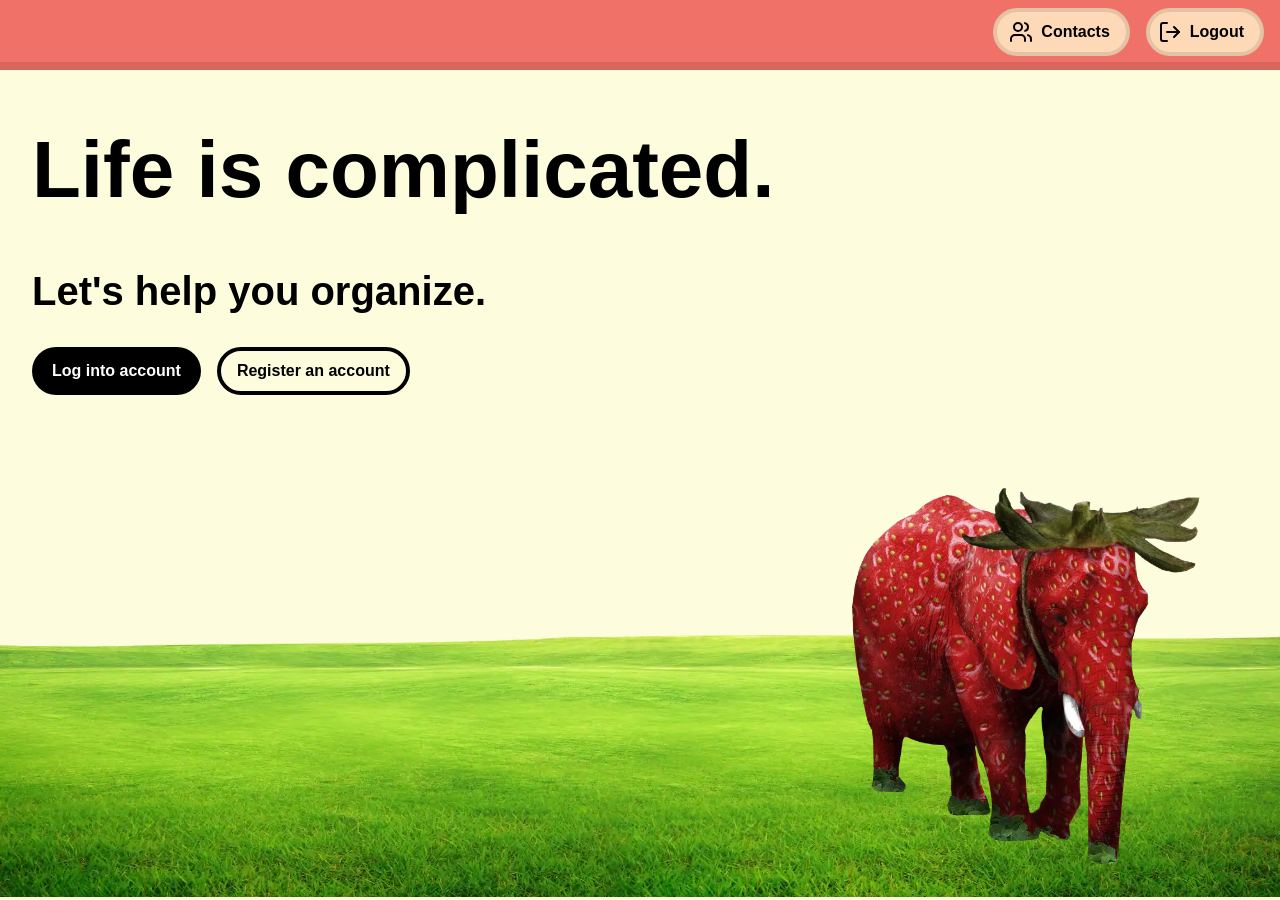
<file: index.html>
<!DOCTYPE html>
<html lang="en">

<head>
    <meta charset="UTF-8">
    <title>Contact Manager - Log In</title>
    <link rel="stylesheet" href="css/natestyles.css">

    <meta property="og:title" content="Elephants never forget.">
    <meta property="og:description" content="His name is chuck. And he remembers your contacts.">
    <meta property="og:image" content="https://poosdbasecontactmanager.casa/images/elephan2_80percent.webp">
    <meta property="og:url" content="https://poosdbasecontactmanager.casa/">
</head>

<style>
    .centerBox {
        /*align-items: center;*/
        margin: 32px;
        display: flex;
        height: 100%;
        width: 100%;
        flex-direction: column;
        gap: 32px;
        max-width: 1200px;
    }
</style>

<body style="overflow: hidden;">

    <div id="navbar" class="navbar">
        <button class="navbarButton" style="padding-left: 12px;" onclick="redirectIfLoggedIn()">

            <img src="images/twousers.svg" alt="">
            <a>Contacts</a>
        </button>

        <button class="navbarButton" style="padding-left: 8px;" onclick="doLogout()">

            <img src="images/logout.svg" alt="">
            <a>Logout</a>
        </button>
    </div>

    <div style="position: absolute; right: 64px; bottom: 16px; width: 30%; z-index: -5;">
        <img src="images/elephan2_80percent.webp" alt="A strawberry colored elephant with seeds covering its skin."
            style="width: 100%;">
    </div>

    <div style="position: absolute; inset: 0; align-content: end; z-index: -10;">
        <img src="images/grass/foregrounds_54_onethird_40percent.webp" alt="A large grass plain where the elephant is standing."
            style="width: 100%; ">
    </div>

    <main style="margin: 32px;">

        <h1>
            Life is complicated.
        </h1>

        <h2>
            Let's help you organize. <it class="z"></it>
        </h2>

        <div style="display: flex; gap: 16px;">
            <button onclick="window.location.replace('login.html');" class="colorButton"
                style="color: white; background-color: black;">
                Log into account
            </button>

            <button onclick="window.location.replace('register.html');" class="colorButton"
                style="background-color: transparent; border: 4px solid black;">
                Register an account
            </button>
        </div>
    </main>

    <script src="js/login.js" defer></script>
</body>

</html>
</file>
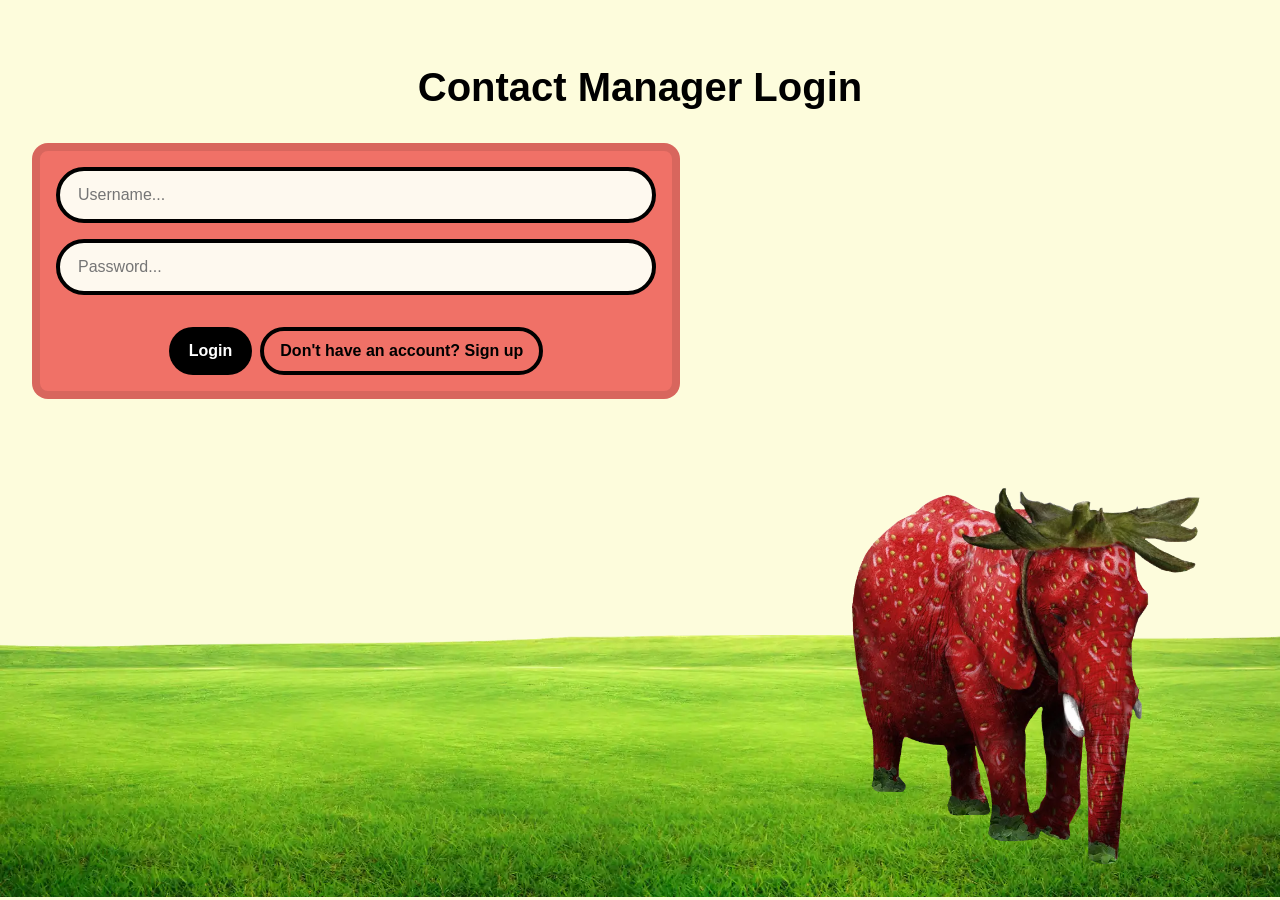
<file: login.html>
<!DOCTYPE html>
<html lang="en">

<head>
    <meta charset="UTF-8">
    <title>Contact Manager</title>
    <link rel="stylesheet" href="css/natestyles.css">
</head>

<style>
    
    .centerBox {
        /*align-items: center;*/
        margin: 32px;
        display: flex;
        height: 100%;
        width: 100%;
        flex-direction: column;
        max-width: 800px;
    }

    .input {
        border: none;
        outline: none;
        font-size: 16px;
        width: 100%;
        padding: 16px;
        border-radius: 16px;
    }

    .detailBox {
        width: 100%;
        max-width: 600px;
        display: flex;
        flex-direction: column;
        gap: 16px;
        padding: 16px;
        background-color: #f07167;
        border: 8px solid rgba(0, 0, 0, 0.1);
        border-radius: 16px;
    }
</style>

<body onload="redirectIfLoggedIn()">

    <div style="position: absolute; right: 64px; bottom: 16px; width: 30%; z-index: -5;">
        <img src="images/elephan2_80percent.webp" alt="A strawberry colored elephant with seeds covering its skin."
            style="width: 100%;">
    </div>

    <div style="position: absolute; inset: 0; align-content: end; z-index: -10;">
        <img src="images/grass/foregrounds_54_onethird_40percent.webp" alt="A large grass plain where the elephant is standing."
            style="width: 100%; ">
    </div>

    <main style="padding: 32px; justify-items: center;">
        <h2 style="text-align: center;">
            Contact Manager Login
        </h2>

        <div class="detailBox">
            <div class="searchBox">
                <input 
                    class="inputText"
                    type="text" 
                    id="regFirstName" 
                    aria-describedby="username-help" 
                    placeholder="Username..." />
            </div>

            <div class="searchBox">
                <input 
                    class="inputText"
                    type="password" 
                    id="regLastName" 
                    aria-describedby="password-help" 
                    placeholder="Password..." />
            </div>

            <div class="message" id="loginResult"></div>

            <div style="display: flex; gap: 8px; justify-content: center; ">

                <button onclick="doLogin()" class="colorButton" style="background-color: black; ">
                    <a style="color: white;">
                        Login
                    </a>
                </button>

                <button onclick="window.location.replace('register.html');" class="colorButton" style="background-color: transparent; border: 4px solid black;" >
                    <a style="color: black;">
                        Don't have an account? Sign up
                    </a>
                </button>

            </div>
        </div>
    </main>

    <script src="js/login.js" defer></script>
</body>

</html>
</file>
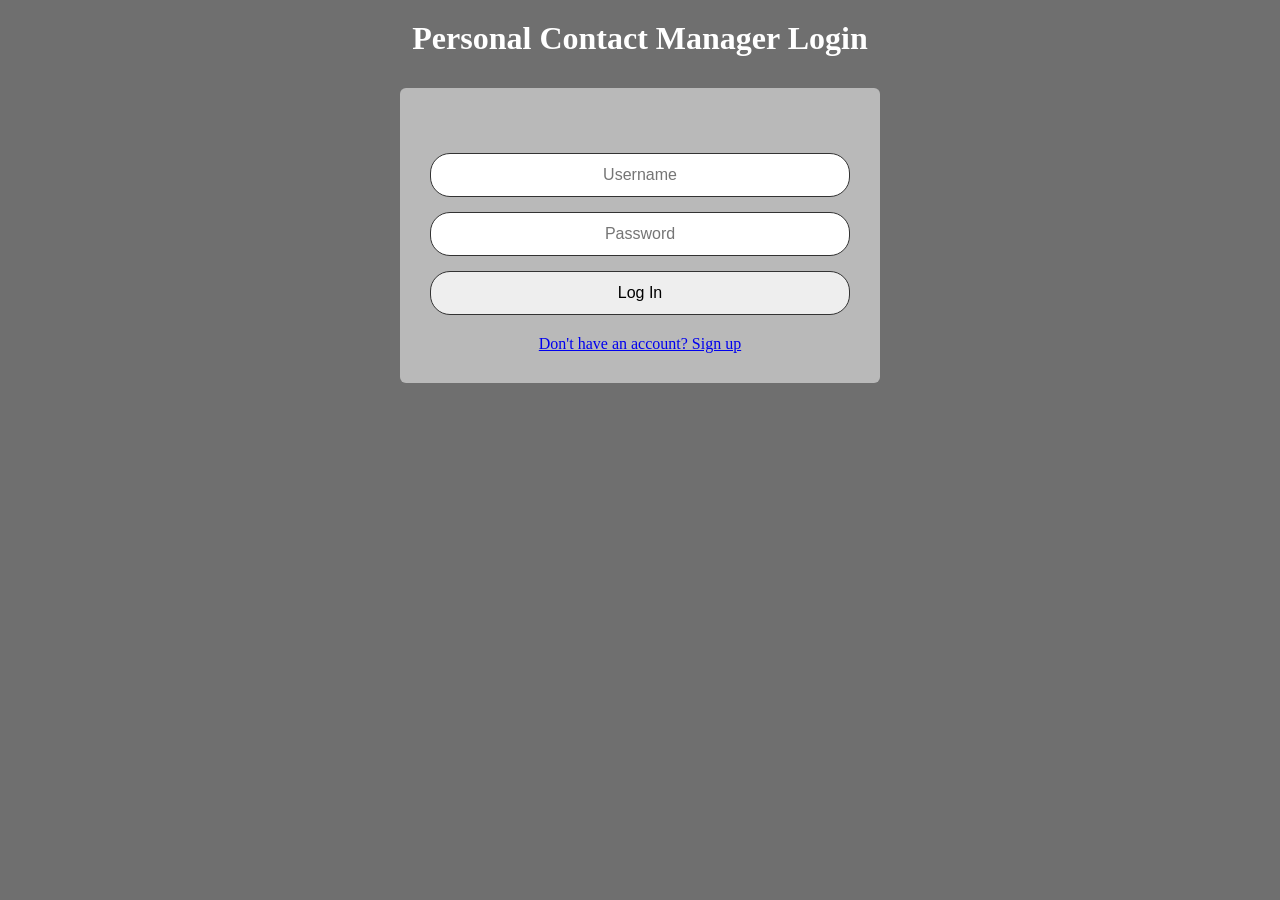
<file: loginSaved.html>
<html>
<head>
	<meta charset="UTF-8">
	<title>Contact Manager - Log In</title>
	<link rel="stylesheet" href="css/styles.css">
</head>
<body onload="redirectIfLoggedIn()">

	<h1>Personal Contact Manager Login</h1>

	<div class="box">
		<div class="message" id="loginResult"></div>

		<input type="text" id="loginName" placeholder="Username">
		<input type="password" id="loginPassword" placeholder="Password">

		<button onclick="doLogin()">Log In</button>

		<div class="link-row">
			<a href="register.html">Don't have an account? Sign up</a>
		</div>
	</div>

	<script src="js/login.js"></script>
</body>
</html>
</file>
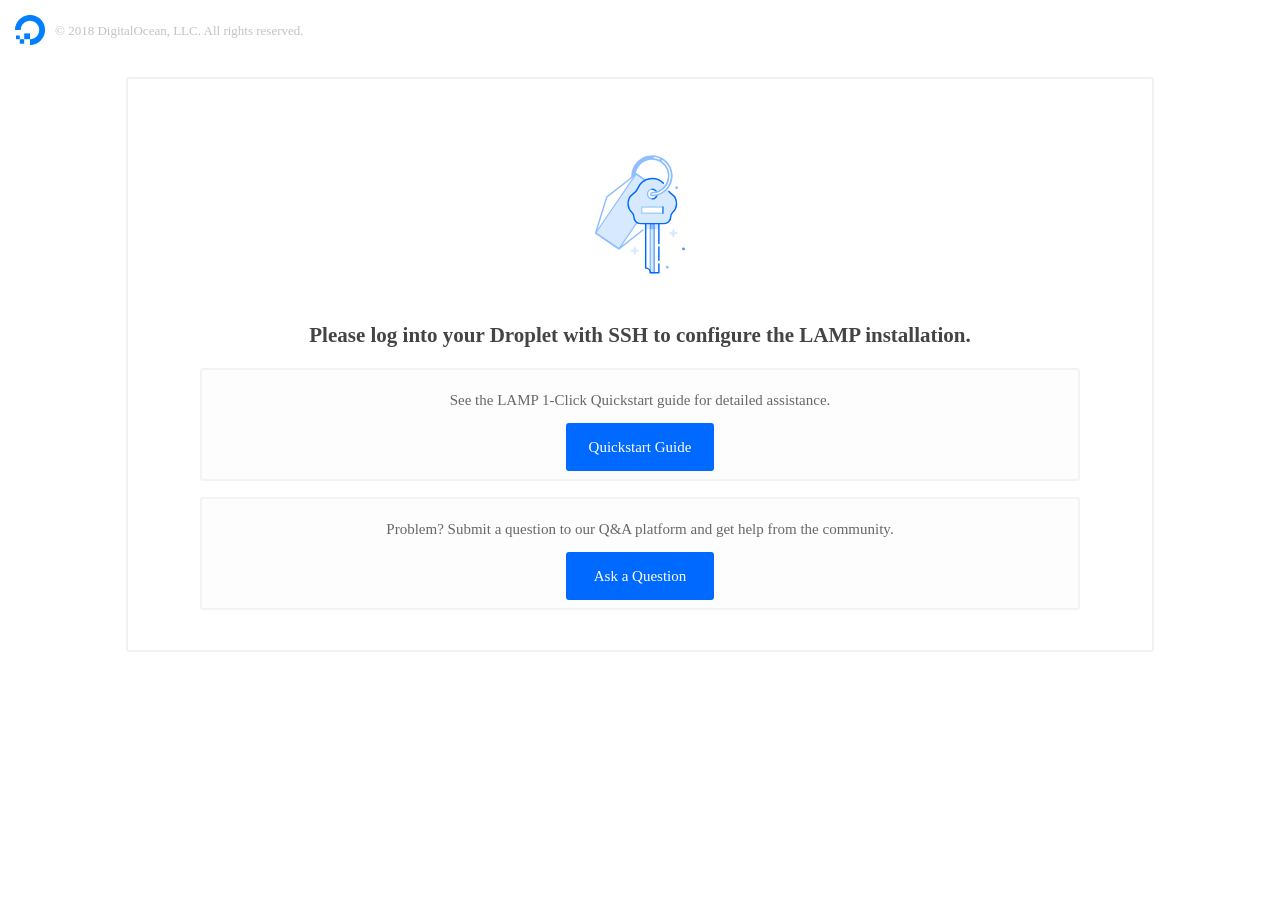
<file: old_index.html>
<html>
  <head>
    <style>
      body {
        font-family: ProximaNova;
        font-size: 15px;
        font-style: normal;
        font-stretch: normal;
        line-height: 1;
        letter-spacing: normal;
        margin: 0;
      }

      .button {
        border-radius: 3px;
        background-color: #0069ff;
        color: #ffffff;
        display: flex;
        flex-direction: column;
        height: 48px;
        justify-content: center;
        text-decoration: none;
        width: 148px;
      }

      .content {
        align-items: center;
        border: solid 2px #f1f1f1;
        border-radius: 3px;
        display: flex;
        flex-direction: column;
        margin: 32px auto;
        padding: 32px;
        text-align: center;
        width: 960px;
      }
      
      .content_min {
        align-items: center;
        border: solid 2px #f3f3f3;
        background-color: #fdfdfd;
        border-radius: 3px;
        display: flex;
        flex-direction: column;
        margin: 8px auto;
        padding: 8px;
        text-align: center;
        width: 860px;
      }

      .copyright {
        color: #99999999;
        font-size: 13px;
        margin-left: 10px;
      }

      .description {
        color: #676767;
      }

      .empty-access {
        height: 220px;
        margin-bottom: -20px;
      }

      .header {
        align-items: center;
        display: flex;
        margin: 15px;
      }

      .logo {
        height: 30px;
        color: #999999;
        width: 30px;
      }

      .title {
        font-family: ProximaNova;
        font-size: 21px;
        font-weight: 600;
        color: #444444;
      }
    </style>
  </head>
  <body>
    <div class="header">
      <svg class="logo" version="1.1" id="Layer_1" xmlns="http://www.w3.org/2000/svg" xmlns:xlink="http://www.w3.org/1999/xlink" x="0px" y="0px"
      viewBox="0 0 30 30" enable-background="new 0 0 30 30" xml:space="preserve">
        <g id="XMLID_17_">
          <g id="XMLID_18_">
            <g>
              <g id="XMLID_225_">
                <g id="XMLID_233_">
                  <path id="XMLID_234_" fill="#0080FF" d="M15,30v-5.8c6.2,0,10.9-6.1,8.6-12.6c-0.9-2.4-2.8-4.3-5.2-5.2
                    C11.9,4.1,5.8,8.8,5.8,15l0,0L0,15C0,5.2,9.5-2.5,19.8,0.7c4.5,1.4,8.1,5,9.5,9.5C32.5,20.5,24.8,30,15,30z"/>
                </g>
                <polygon id="XMLID_232_" fill="#0080FF" points="15,24.2 9.2,24.2 9.2,18.4 9.2,18.4 15,18.4 15,18.4"/>
                <polygon id="XMLID_228_" fill="#0080FF" points="9.2,28.7 4.8,28.7 4.8,28.7 4.8,24.2 9.2,24.2"/>
                <polygon id="XMLID_226_" fill="#0080FF" points="4.8,24.2 1,24.2 1,24.2 1,20.5 1,20.5 4.8,20.5 4.8,20.5"/>
              </g>
            </g>
          </g>
        </g>
      </svg>
      <div class="copyright">&copy; 2018 DigitalOcean, LLC. All rights reserved.</div>
    </div>

    <div class="content">
          <svg id="svg" class="empty-access" xmlns="http://www.w3.org/2000/svg" viewBox="0 0 300 300"><defs><style>.cls-1,.cls-11,.cls-6,.cls-8{fill:#d7e9ff;}.cls-1{stroke:#d7e9ff;}.cls-1,.cls-10,.cls-13,.cls-14,.cls-15,.cls-16,.cls-17,.cls-18,.cls-2,.cls-3,.cls-4,.cls-6,.cls-7,.cls-9{stroke-linejoin:round;}.cls-1,.cls-13,.cls-14,.cls-2,.cls-3,.cls-6{stroke-width:1.6px;}.cls-1,.cls-5,.cls-7,.cls-8,.cls-9{fill-rule:evenodd;}.cls-12,.cls-2{fill:#8fbeff;}.cls-10,.cls-14,.cls-2,.cls-4,.cls-6,.cls-7{stroke:#8fbeff;}.cls-3{fill:#4894ff;}.cls-13,.cls-3{stroke:#4894ff;}.cls-13,.cls-14,.cls-15,.cls-16,.cls-18,.cls-4,.cls-7,.cls-9{fill:none;}.cls-15,.cls-16,.cls-18,.cls-4,.cls-6,.cls-7,.cls-9{stroke-linecap:round;}.cls-4{stroke-width:6px;}.cls-10,.cls-17,.cls-5{fill:#fff;}.cls-10,.cls-15,.cls-17,.cls-18,.cls-7,.cls-9{stroke-width:2px;}.cls-15,.cls-9{stroke:#0069ff;}.cls-16{stroke:#fff;stroke-width:1.6px;}.cls-17{stroke:#a5d1f7;}.cls-18{stroke:#1f8ced;}</style></defs><path class="cls-1" d="M148.23,190.5a5.31,5.31,0,0,1-5.31-5.31,5.31,5.31,0,0,1-5.31,5.31,5.31,5.31,0,0,1,5.31,5.31A5.31,5.31,0,0,1,148.23,190.5Z"/><path class="cls-1" d="M200.83,166.47a5.31,5.31,0,0,1-5.31-5.31,5.31,5.31,0,0,1-5.31,5.31,5.31,5.31,0,0,1,5.31,5.31A5.31,5.31,0,0,1,200.83,166.47Z"/><circle class="cls-2" cx="187.2" cy="213.07" r="1.11"/><circle class="cls-2" cx="199.83" cy="104.53" r="1.11"/><circle class="cls-3" cx="209.32" cy="188.1" r="1.11"/><circle class="cls-4" cx="166.27" cy="88.39" r="24.99" transform="translate(-0.6 175.63) rotate(-55.6)"/><polygon class="cls-5" points="121.26 188.1 161.43 156.45 176.42 107.55 144.73 85.85 104.56 117.51 89.57 166.4 121.26 188.1"/><rect class="cls-6" x="84.18" y="117.77" width="97.63" height="38.41" transform="translate(-55.16 169.32) rotate(-55.6)"/><polyline class="cls-7" points="161.43 156.45 176.42 107.55 144.73 85.85 104.56 117.51 89.57 166.4 121.26 188.1 153.98 162.32"/><path class="cls-8" d="M193,113a21.74,21.74,0,0,1-7-8.62,21.14,21.14,0,0,0-38.37,0,21.74,21.74,0,0,1-7,8.61,16.4,16.4,0,0,0-6.82,14.78,16,16,0,0,0,5,10.32,9.14,9.14,0,0,1,3,6.62h0a8.84,8.84,0,0,0,8.83,8.84l32.3,0a8.84,8.84,0,0,0,8.84-8.83h0a9.14,9.14,0,0,1,3-6.61,16,16,0,0,0,5-10.32A16.4,16.4,0,0,0,193,113Z"/><path class="cls-9" d="M181.81,98.41a21.14,21.14,0,0,0-34.21,6,21.74,21.74,0,0,1-7,8.61,16.4,16.4,0,0,0-6.82,14.78,16,16,0,0,0,5,10.32,9.14,9.14,0,0,1,3,6.62h0a8.84,8.84,0,0,0,8.83,8.84l32.3,0a8.84,8.84,0,0,0,8.84-8.83h0a9.14,9.14,0,0,1,3-6.61,16,16,0,0,0,5-10.32A16.4,16.4,0,0,0,193,113a20.5,20.5,0,0,1-3.61-3.32"/><circle class="cls-10" cx="166.78" cy="113.3" r="6.55"/><path class="cls-9" d="M166.78,106.75a6.55,6.55,0,0,1,0,13.1"/><path class="cls-5" d="M157.75,153.56l0,60.61a6.43,6.43,0,0,1,6.43,6.43h11.57l0-67h-18Z"/><rect class="cls-11" x="157.75" y="153.56" width="18" height="7.6"/><rect class="cls-11" x="164.16" y="153.56" width="5.14" height="67.04"/><rect class="cls-12" x="164.18" y="153.56" width="5.14" height="7.6"/><rect class="cls-13" x="164.16" y="153.56" width="5.14" height="67.04"/><line class="cls-14" x1="164.18" y1="161.16" x2="164.14" y2="220.6"/><path class="cls-9" d="M175.74,180.6l0-27h-18l0,60.61a6.43,6.43,0,0,1,6.43,6.43h11.57V208.51"/><line class="cls-15" x1="175.73" y1="203.51" x2="175.74" y2="185.6"/><path class="cls-4" d="M166.6,113.38a25,25,0,0,0,13.79-45.61"/><path class="cls-16" d="M166.6,113.38a25,25,0,0,0,13.79-45.61"/><path class="cls-16" d="M176.42,65.55a24.82,24.82,0,0,0-7-2"/><rect class="cls-17" x="152.27" y="130.97" width="29" height="8.5"/><line class="cls-18" x1="181.27" y1="130.97" x2="181.27" y2="139.47"/></svg>
      <h1 class="title">Please log into your Droplet with SSH to configure the LAMP installation.</h1>
      <div class="content_min">
        <p class="description">See the LAMP 1-Click Quickstart guide for detailed assistance.</p>
        <a class="button" href="https://marketplace.digitalocean.com/apps/lamp#getting-started">Quickstart Guide</a>
      </div>
      <div class="content_min">
        <p class="description">Problem? Submit a question to our Q&A platform and get help from the community.</p>
        <a class="button" href="https://www.digitalocean.com/community/questions/new">Ask a Question</a>
      </div>
    </div>
  </body>
</html>
</file>
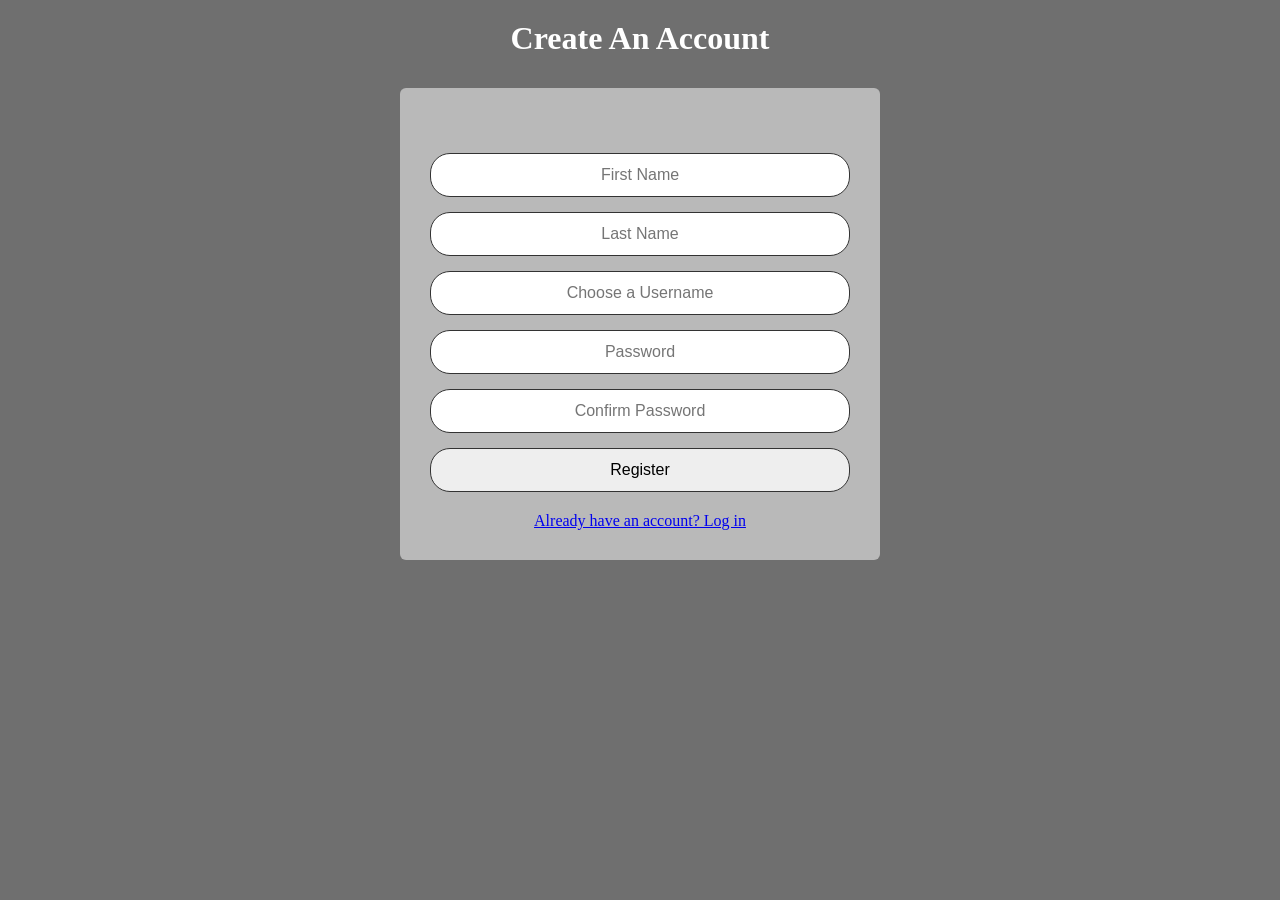
<file: old_register.html>
<html>
<head>
	<meta charset="UTF-8">
	<title>Contact Manager - Sign Up</title>
	<link rel="stylesheet" href="css/styles.css">
</head>
<body onload="redirectIfLoggedIn()">

	<h1>Create An Account</h1>

	<div class="box">
		<div class="message" id="registerResult"></div>

		<input type="text" id="regFirstName" placeholder="First Name">
		<input type="text" id="regLastName" placeholder="Last Name">
		<input type="text" id="regLogin" placeholder="Choose a Username">
		<input type="password" id="regPassword" placeholder="Password">
		<input type="password" id="regConfirmPassword" placeholder="Confirm Password">

		<button onclick="doRegister()">Register</button>

		<div class="link-row">
			<a href="login.html">Already have an account? Log in</a>
		</div>
	</div>

	<script src="js/login.js"></script>
</body>
</html>
</file>
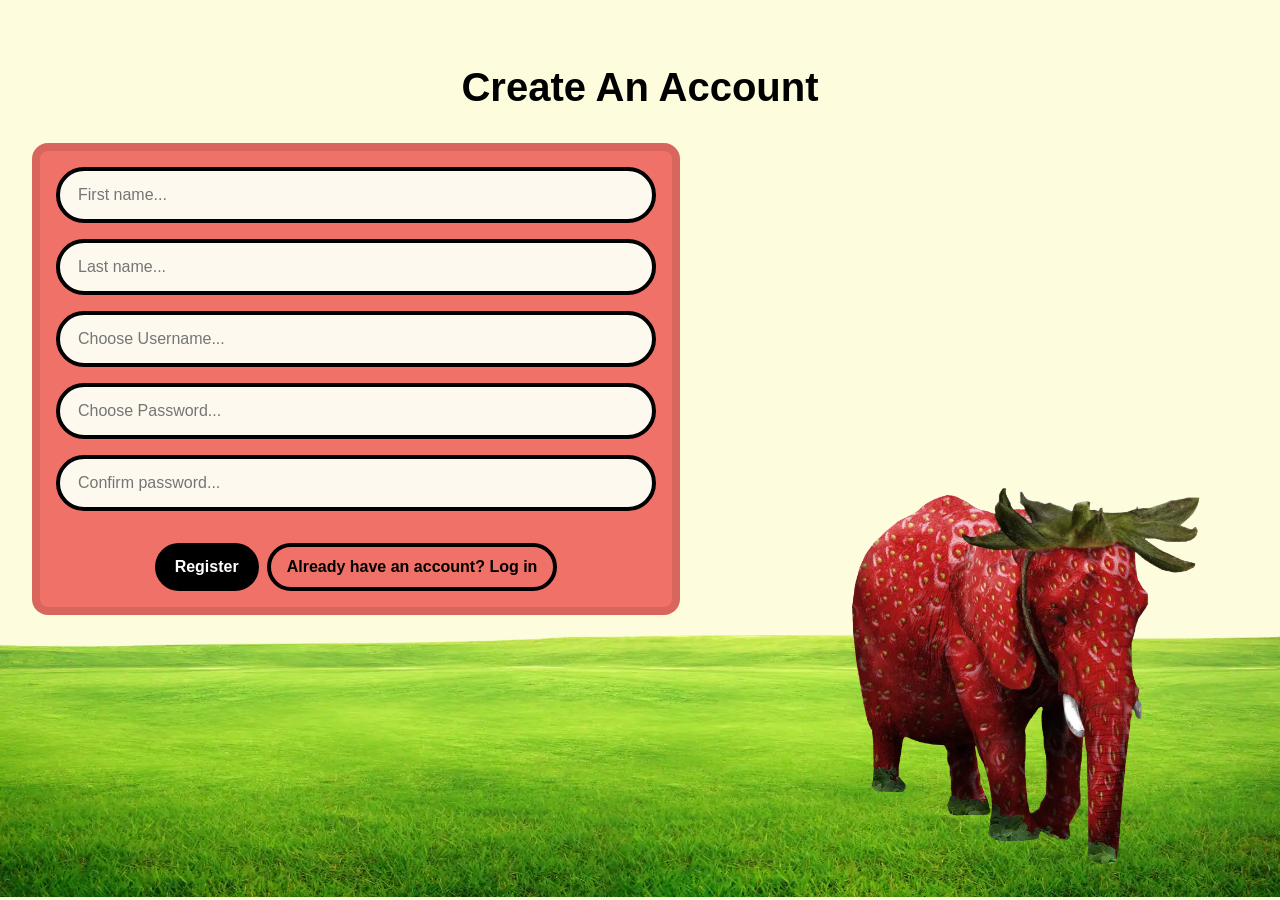
<file: register.html>
<!DOCTYPE html>
<html lang="en">

<head>
    <meta charset="UTF-8">
    <title>Contact Manager</title>
    <link rel="stylesheet" href="css/natestyles.css">
</head>

<style>
    
    .centerBox {
        /*align-items: center;*/
        margin: 32px;
        display: flex;
        height: 100%;
        width: 100%;
        flex-direction: column;
        max-width: 800px;
    }

    .input {
        border: none;
        outline: none;
        font-size: 16px;
        width: 100%;
        padding: 16px;
        border-radius: 16px;
    }

    .detailBox {
        width: 100%;
        max-width: 600px;
        display: flex;
        flex-direction: column;
        gap: 16px;
        padding: 16px;
        background-color: #f07167;
        border: 8px solid rgba(0, 0, 0, 0.1);
        border-radius: 16px;
    }
</style>

<body onload="redirectIfLoggedIn()">

    <div style="position: absolute; right: 64px; bottom: 16px; width: 30%; z-index: -5;">
        <img src="images/elephan2_80percent.webp" alt="A strawberry colored elephant with seeds covering its skin."
            style="width: 100%;">
    </div>

    <div style="position: absolute; inset: 0; align-content: end; z-index: -10;">
        <img src="images/grass/foregrounds_54_onethird_40percent.webp" alt="A large grass plain where the elephant is standing."
            style="width: 100%; ">
    </div>
    
    <main style="padding: 32px; justify-items: center;">
        <h2 style="text-align: center;">
            Create An Account
        </h2>

        <div class="detailBox">
            <div class="searchBox">
                <input class="inputText"
                    type="text" id="regFirstName" aria-describedby="first-name-help" placeholder="First name..." />
            </div>

            <div class="searchBox">
                <input class="inputText"
                    type="text" id="regLastName" aria-describedby="last-name-help" placeholder="Last name..." />
            </div>

            <div class="searchBox">
                <input class="inputText"
                    type="text" id="regLogin" aria-describedby="username-help" placeholder="Choose Username..." />
            </div>

            <div class="searchBox">
                <input class="inputText"
                    type="password" id="regPassword" aria-describedby="password-help" placeholder="Choose Password..." />
            </div>

            <div class="searchBox">
                <input class="inputText"
                    type="password" id="regConfirmPassword" aria-describedby="confirm-password-help" placeholder="Confirm password..." />
            </div>

            <div class="message" id="registerResult"></div>

            <div style="display: flex; gap: 8px; justify-content: center; ">

                <button onclick="doRegister()" class="colorButton" style="background-color: black; ">
                    <a style="color: white;">
                        Register
                    </a>
                </button>

                <button onclick="window.location.replace('login.html');" class="colorButton" style="background-color: transparent; border: 4px solid black;">
                    <a style="color: black;">
                        Already have an account? Log in
                    </a>
                </button>

            </div>
        </div>
    </main>

    <script src="js/login.js" defer></script>
</body>

</html>
</file>
<file: css/natestyles.css>
body {
    font-family: sans-serif;
    font-size: 12px;
    font-style: normal;
    background-color: #fdfcdc;
    padding: 0px;
    margin: 0px;
}

h1 {
    font-size: 80px;
}

h2 {
    font-size: 40px;
}

.navbar {
    height: 50px;
    background-color: #f07167;
    border: black;
    border-bottom: 8px solid rgba(0, 0, 0, 0.1);
    display: flex;
    justify-content: end;
    gap: 16px;
    padding-top: 8px;
    padding-bottom: 4px;
    padding-right: 16px;
}

.navbarButton {
    display: flex;
    justify-items: center;
    align-items: center;
    height: 48px;
    border-radius: 24px;
    width: fit-content;
    padding-left: 16px;
    padding-right: 16px;
    border: 4px solid rgba(0, 0, 0, 0.1);
    background-color: #fed9b7;
    font-weight: bold;
    font-size: 16px;
    gap: 8px;
}

.colorButton {
    display: flex;
    justify-items: center;
    align-items: center;
    height: 48px;
    border-radius: 24px;
    width: fit-content;
    padding-left: 16px;
    padding-right: 16px;
    border: 4px solid rgba(0, 0, 0, 0.1);
    font-weight: bold;
    font-size: 16px;
    gap: 8px;
}

.blurBox {
    width: 100%;
    height: 100%;
    background: rgba(255, 255, 255, 0.1);
    backdrop-filter: blur(12px);
    -webkit-backdrop-filter: blur(12px);
}

.searchBox {
    display: flex;
    padding-left: 16px;
    height: 48px;
    border-radius: 32px;
    background-color: #fef9ef;
    border: 4px solid black;
}

.inputText {
    border: none;
    outline: none;
    background: transparent;
    font-size: 16px;
    width: 100%;
}

.errorText {
    text-align: center;
    padding: 0px;
    margin: 0px;
}
</file>
<file: css/styles.css>
body {
    font-family: 'Times New Roman', Times, serif;
    background-color: #6f6f6f;
    margin: 0;
    padding: 0;
}

h1 {
	text-align: center;
	color: white;
	padding: 20px 0 10px 0;
}

h2 {
    text-align: center;
    color: white;
    padding: 20px 0 10px 0;
}

.box {
	max-width: 420px;
	margin: 20px auto;
	background-color: #b9b9b9;
	padding: 30px;
	border-radius: 6px;
}

.message {
	text-align: center;
	color: #8b0000;
	font-weight: bold;
	margin-bottom: 15px;
	min-height: 20px;
}

/* Texts */
input[type="text"],
input[type="password"],
input[type="email"] {
	width: 100%;
    text-align: center;
	box-sizing: border-box;
	padding: 12px;
	margin-bottom: 15px;
	border: 1px solid #333;
	border-radius: 20px;
	font-size: 16px;
}

/* Buttons */
button {
	width: 100%;
	padding: 12px;
	border: 1px solid #333;
	border-radius: 20px;
	background-color: #eee;
	font-size: 16px;
	cursor: pointer;
	margin-bottom: 10px;
}

button:hover {
	background-color: #ddd;
}

/* Links */
.link-row {
	text-align: center;
	margin-top: 10px;
}

/* Contacts Page */
.top-bar {
	display: flex;
	justify-content: space-between;
	align-items: center;
	max-width: 800px;
	margin: 0 auto;
	padding: 10px 30px 0 30px;
}

.top-bar button {
	width: auto;
	padding: 16px;
}

.contacts-UI {
    font-size: 30px;
    width: 70%;
    margin-left: 12.5%;
    padding: 25px;
    background-color: #b2b2b2;
}

.contacts-UI button {
    padding: 8px 16px;
}

.contacts-AddUI {
    text-align: center;
    font-size: 18px;
    width: 70%;
    margin: 18px auto 0 auto;
    padding: 10px;
    border-radius: 10px;
    background-color: #b2b2b2;
}

.contacts-AddUI button {
    padding: 8px 16px;
}
</file>
